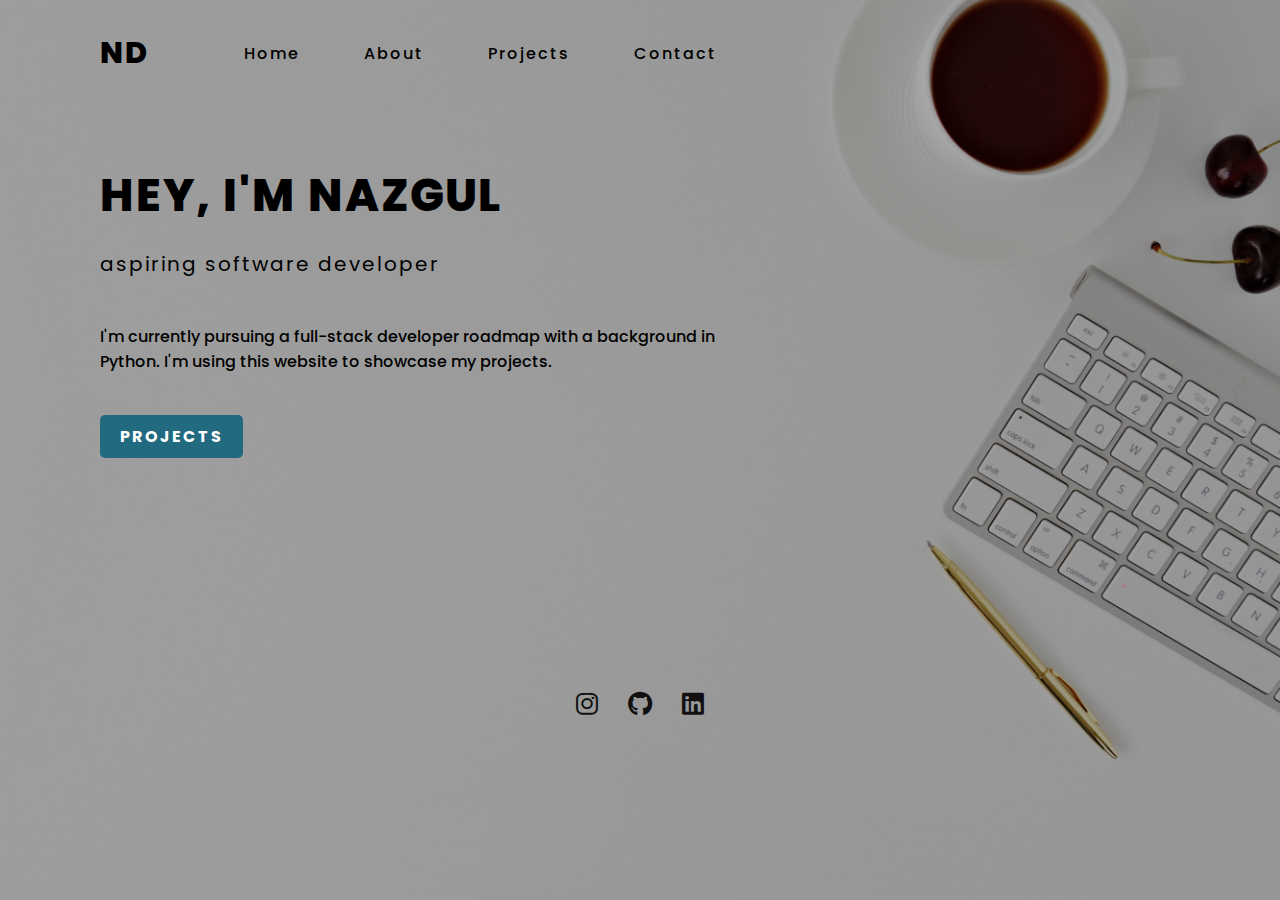
<file: index.html>
<!DOCTYPE html>
<html lang="en">
<head>
    <meta charset="UTF-8">
    <meta http-equiv="X-UA-Compatible" content="IE=edge">
    <meta name="viewport" content="width=device-width, initial-scale=1.0, maximum-scale=1.0, user-scaleable=no">
    <title>Portfolio</title>
    <link rel="stylesheet" href = "style.css">
    <link rel="shortcut icon" href="img/favicon.png"/>
    <link rel="stylesheet" href="https://cdnjs.cloudflare.com/ajax/libs/font-awesome/6.2.0/css/all.min.css">
    <link rel="stylesheet" href="https://cdnjs.cloudflare.com/ajax/libs/font-awesome/6.2.0/css/all.min.css">
</head>
<body>
    <section>
        <header>
            <h2> <a href=".img/logo.png" class="logo">ND</a></h2>
            <div class="navbar">
                <a href="index.html">Home</a>
                <a href="about.html">About</a>
                <a href="projects.html">Projects</a>
                <a href="contact.html">Contact</a>
            </div>
         
        </header>
        <div class="content">
            <div class="info">
                <h2>Hey, I'm Nazgul<br><span>aspiring software developer</span></h2>
                <p>I'm currently pursuing a full-stack developer roadmap with a background in Python.
                    I'm using this website to showcase my projects.
                </p>
                <a href="projects.html" class="info-btn">Projects</a>
            </div>
        </div>
        <div class="media-icons">
            <a href="https://www.instagram.com/nazgul.duisenbay/"><i class="fa-brands fa-instagram"></i></a>
            <a href="https://github.com/nazgul7d"><i class="fa-brands fa-github"></i></a>
            <a href="https://www.linkedin.com/in/nazgul-duisenbay/"><i class="fa-brands fa-linkedin"></i></a>
        </div>
    </section>

</body>
</html>
</file>
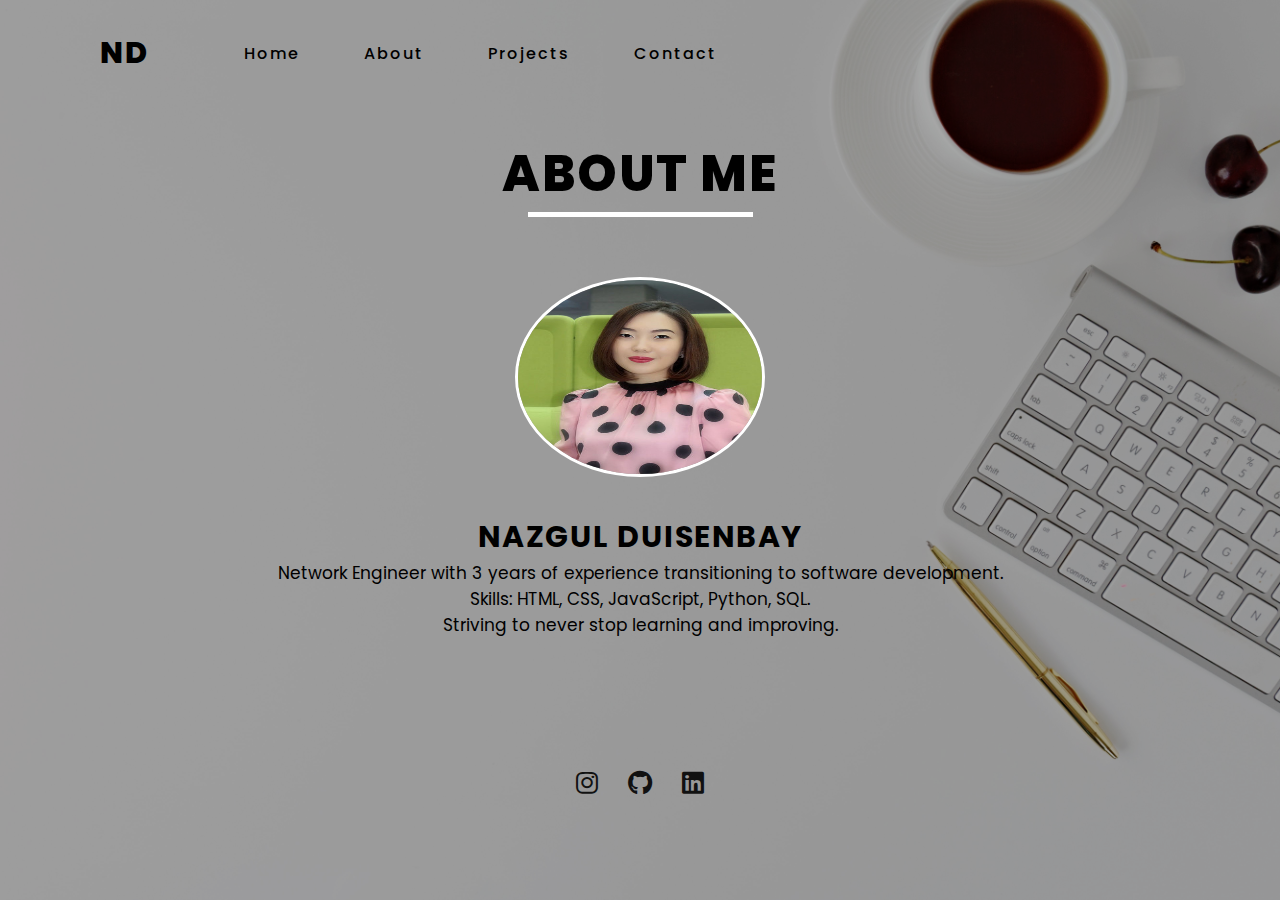
<file: about.html>
<!DOCTYPE html>
<html lang="en">
<head>
    <meta charset="UTF-8">
    <meta http-equiv="X-UA-Compatible" content="IE=edge">
    <meta name="viewport" content="width=device-width, initial-scale=1.0">
    <title>About</title>
    <link rel="stylesheet" href = "style.css">
    <link rel="shortcut icon" href="img/favicon.png"/>
    <link rel="stylesheet" href="https://cdnjs.cloudflare.com/ajax/libs/font-awesome/6.2.0/css/all.min.css">
    <link rel="stylesheet" href="https://cdnjs.cloudflare.com/ajax/libs/font-awesome/6.2.0/css/all.min.css">
</head>
<body>
    <section>
        <header>
            <h2> <a href="logo.png" class="logo">ND</a></h2>
            <div class="navbar">
                <a href="index.html">Home</a>
                <a href="about.html">About</a>
                <a href="projects.html">Projects</a>
                <a href="contact.html">Contact</a>
            </div>
         
        </header>
        <div class="about-me">
            <div class="details">
                <article>
                    <h1>about me</h1>
                    <img src="img/my-photo.jpg" alt="Photo of Nazgul Duisenbay">
                    <h5>Nazgul Duisenbay</h5>
                    <p>Network Engineer with 3 years of experience transitioning to software development.<br>
                        Skills: HTML, CSS, JavaScript, Python, SQL.<br>
                        Striving to never stop learning and improving.
                    </p>
                </article>
                
            </div>
        </div>
        <div class="media-icons">
            <a href="https://www.instagram.com/nazgul.duisenbay/"><i class="fa-brands fa-instagram"></i></a>
            <a href="https://github.com/nazgul7d"><i class="fa-brands fa-github"></i></a>
            <a href="https://www.linkedin.com/in/nazgul-duisenbay/"><i class="fa-brands fa-linkedin"></i></a>
        </div>
    </section>

</body>
</html>
</file>
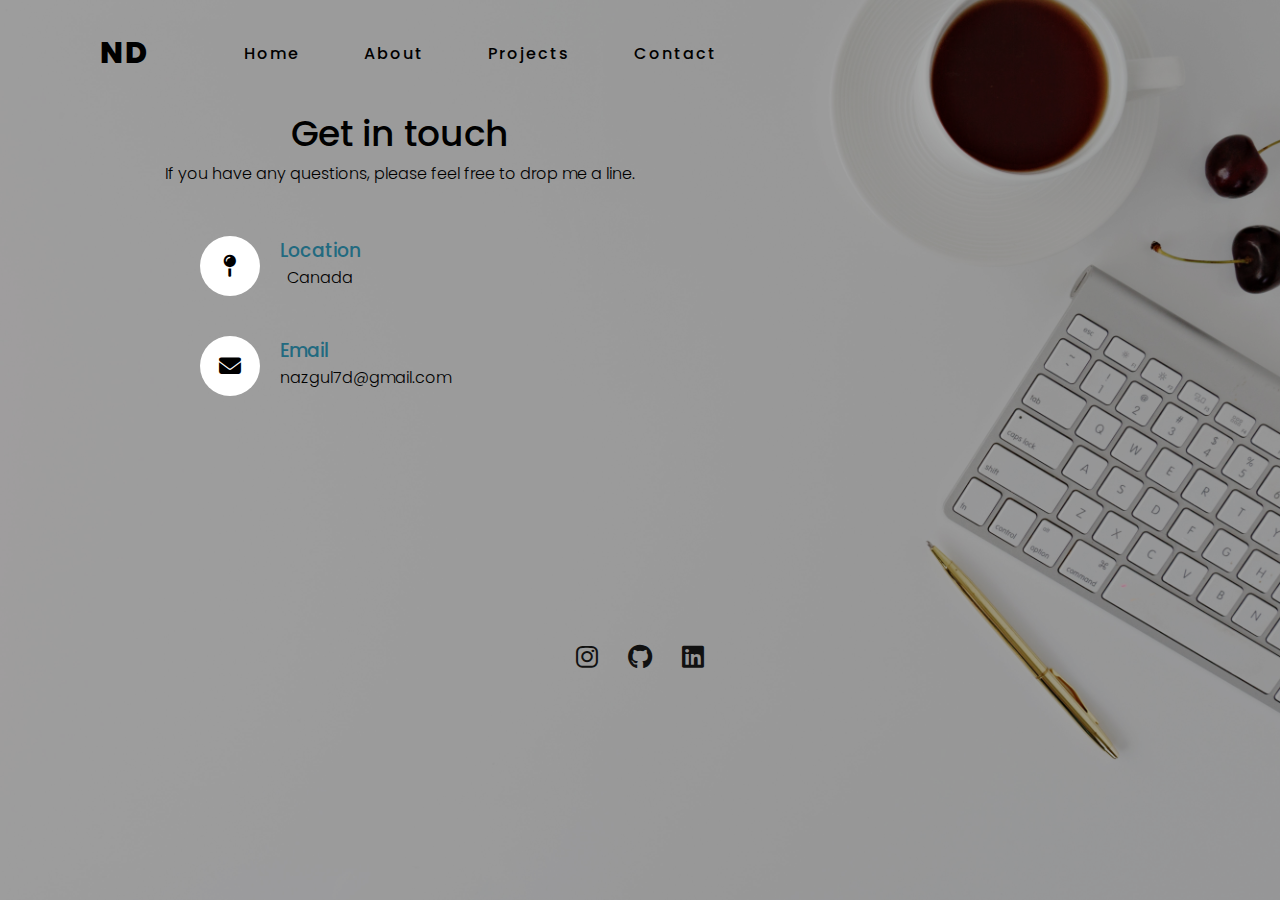
<file: contact.html>
<!DOCTYPE html>
<html lang="en">
<head>
    <meta charset="UTF-8">
    <meta http-equiv="X-UA-Compatible" content="IE=edge">
    <meta name="viewport" content="width=device-width, initial-scale=1.0">
    <title>Contact</title>
    <link rel="stylesheet" href = "style.css">
    <link rel="shortcut icon" href="img/favicon.png"/>
    <link rel="stylesheet" href="https://cdnjs.cloudflare.com/ajax/libs/font-awesome/6.2.0/css/all.min.css">
    <link rel="stylesheet" href="https://cdnjs.cloudflare.com/ajax/libs/font-awesome/6.2.0/css/all.min.css">
</head>
<body>
    <section>
        <header>
            <h2> <a href="logo.png" class="logo">ND</a></h2>
            <div class="navbar">
                <a href="index.html">Home</a>
                <a href="about.html">About</a>
                <a href="projects.html">Projects</a>
                <a href="contact.html">Contact</a>
            </div>
         
        </header>
        <div class="contact">
            <h2>Get in touch</h2>
            <p>If you have any questions, please feel free to drop me a line.</p>
            <div class="contactme">
                <div class="contactInfo">
                    <div class="box">
                        <div class="icon"><i class="fa-solid fa-map-pin"></i></div>
                        <div class="text">
                            <h3>Location</h3>
                            <p>Canada</p>
                        </div>
                    </div>
                    <div class="box">
                        <div class="icon"><i class="fa-solid fa-envelope"></i></div>
                        <div class="text">
                            <h3>Email</h3>
                            <p>nazgul7d@gmail.com</p>
                        </div>
                    </div>
                </div>
            </div>
        </div>
        <div class="media-icons">
            <a href="https://www.instagram.com/nazgul.duisenbay/"><i class="fa-brands fa-instagram"></i></a>
            <a href="https://github.com/nazgul7d"><i class="fa-brands fa-github"></i></a>
            <a href="https://www.linkedin.com/in/nazgul-duisenbay/"><i class="fa-brands fa-linkedin"></i></a>
        </div>
    </section>

</body>
</html>
</file>
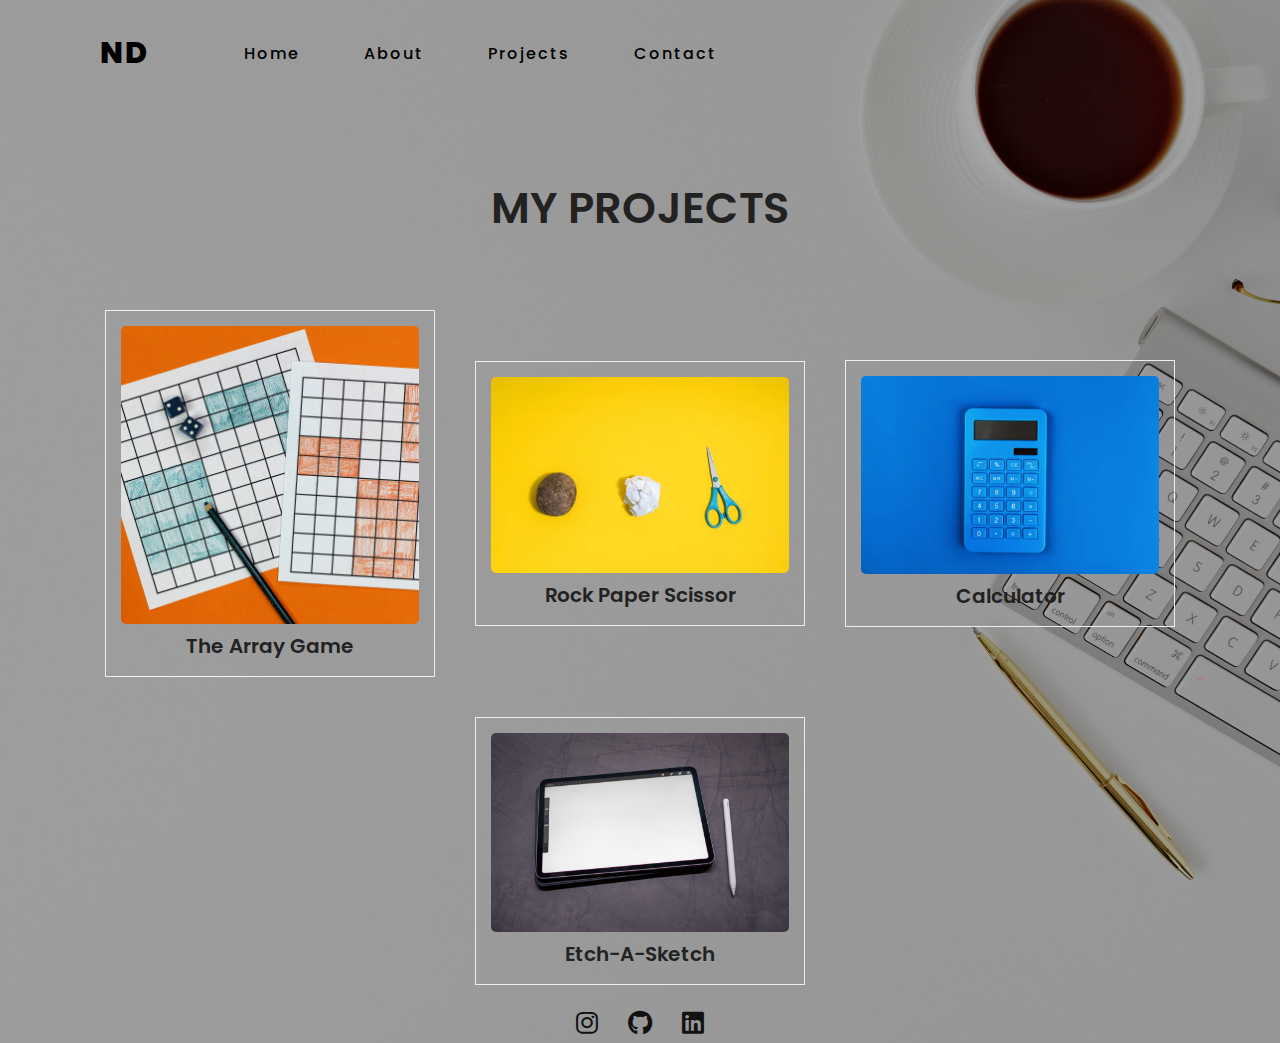
<file: projects.html>
<!DOCTYPE html>
<html lang="en">
<head>
    <meta charset="UTF-8">
    <meta http-equiv="X-UA-Compatible" content="IE=edge">
    <meta name="viewport" content="width=device-width, initial-scale=1.0">
    <title>Projects</title>
    <link rel="stylesheet" href = "style.css">
    <link rel="shortcut icon" href="img/favicon.png"/>
    <link rel="stylesheet" href="https://cdnjs.cloudflare.com/ajax/libs/font-awesome/6.2.0/css/all.min.css">
</head>
<body>
    <section>
        <header>
            <h2> <a href="logo.png" class="logo">ND</a></h2>
            <div class="navbar">
                <a href="index.html">Home</a>
                <a href="about.html">About</a>
                <a href="projects.html">Projects</a>
                <a href="contact.html">Contact</a>
            </div>
        </header>
        <div id="project">
            <div class="project-heading">
                <h3>My Projects</h3>
                    
                
            </div>
        </div>
        <!--container--------------->
        <div class="project-container">
            <!--box-1--------------->
            <a href="https://chingu-voyages.github.io/v44-tier1-team-05/" class="project-box">
                <img src="img/array-game-feature.jpeg" alt="The Array Game">
                <p>The Array Game</p>
            </a>
            <!--box-1--------------->
            <a href="https://nazgul7d.github.io/Rock-Paper-Scissor/" class="project-box">
                <img src="img/roc.png" alt="Rock-Paper-Scissor Project">
                <p>Rock Paper Scissor</p>
            </a>
            <!--box-1--------------->
            <a href="https://nazgul7d.github.io/Calculator/" class="project-box">
                <img src="img/calc.png" alt="Calculator Project">
                <p>Calculator</p>
            </a>
            <!--box-1--------------->
            <a href="https://nazgul7d.github.io/Etch-A-Sketch/" class="project-box">
                <img src="img/etch.jpeg" alt="Etch-A-Sketch Project">
                <p>Etch-A-Sketch</p>
            </a>

        </div>
        <div class="media-icons">
            <a href="https://www.instagram.com/nazgul.duisenbay/"><i class="fa-brands fa-instagram"></i></a>
            <a href="https://github.com/nazgul7d"><i class="fa-brands fa-github"></i></a>
            <a href="https://www.linkedin.com/in/nazgul-duisenbay/"><i class="fa-brands fa-linkedin"></i></a>
        </div>
    </section>

</body>
</html>
</file>
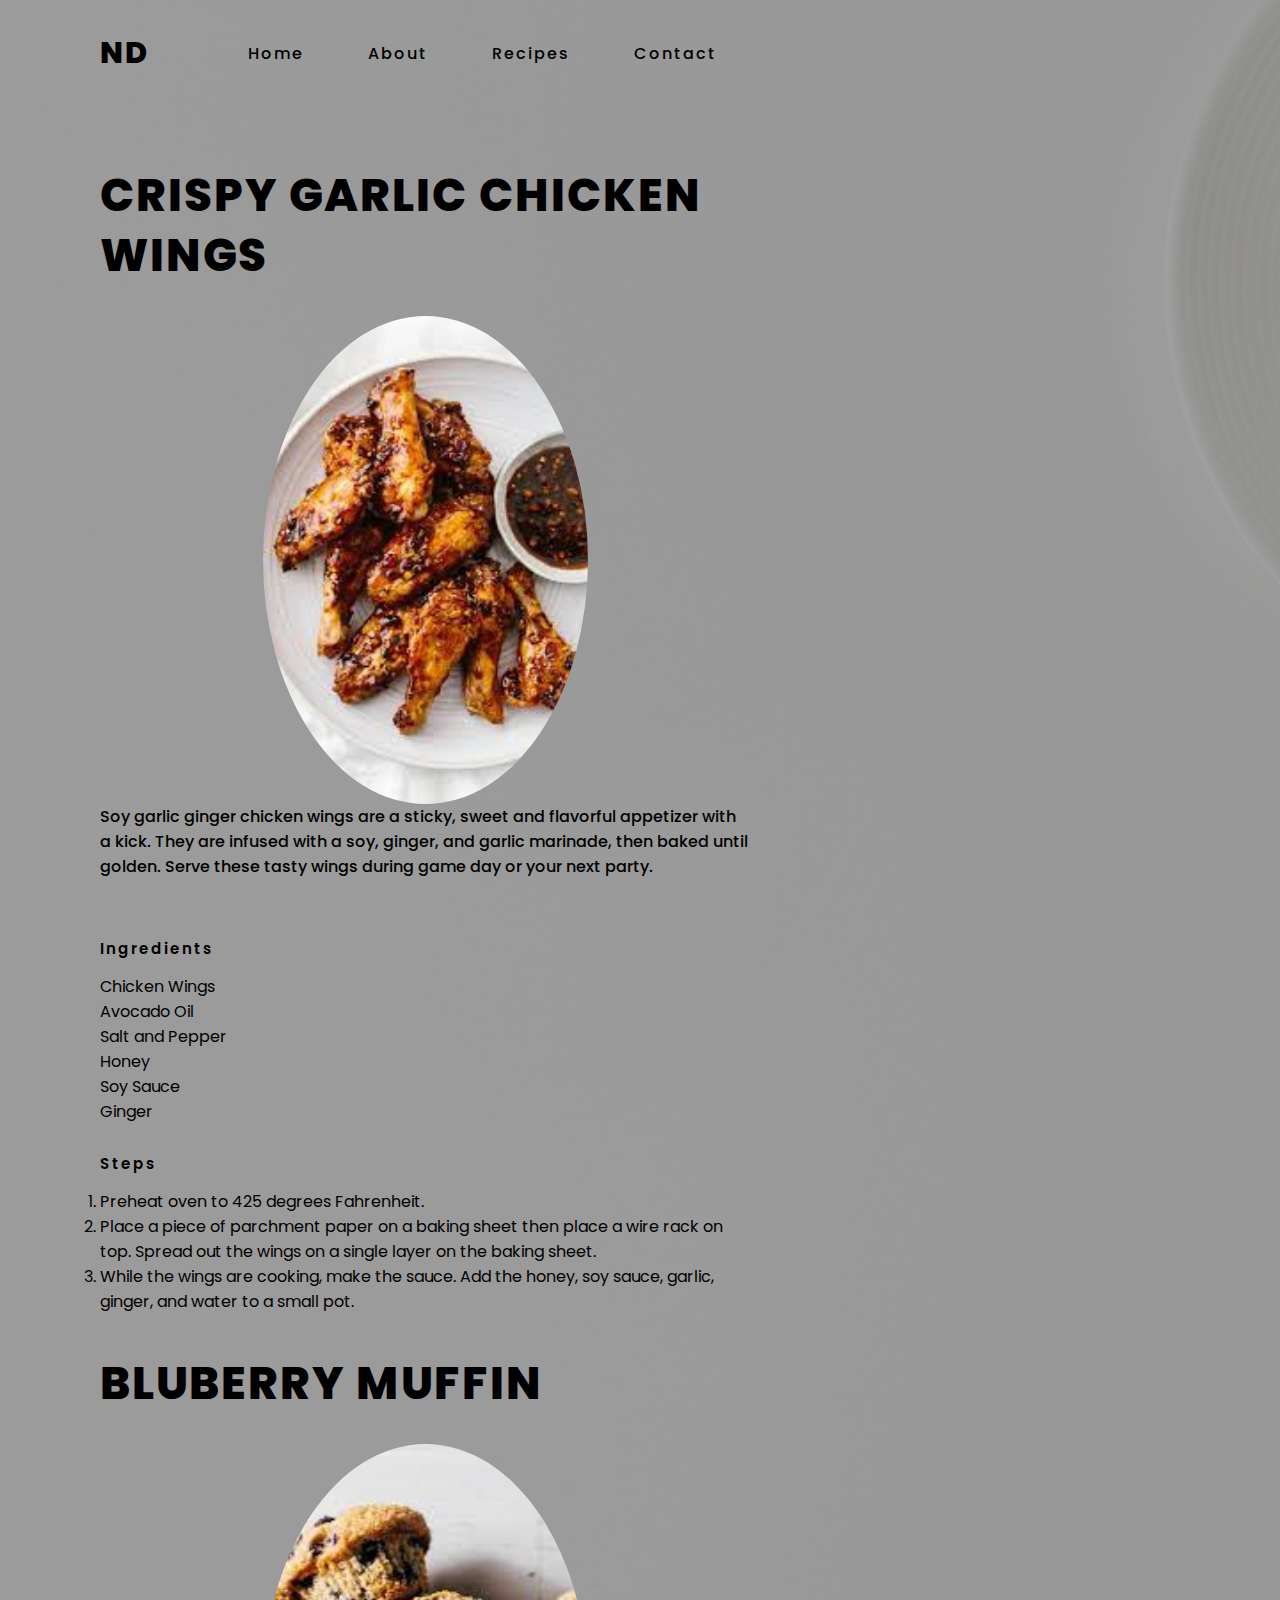
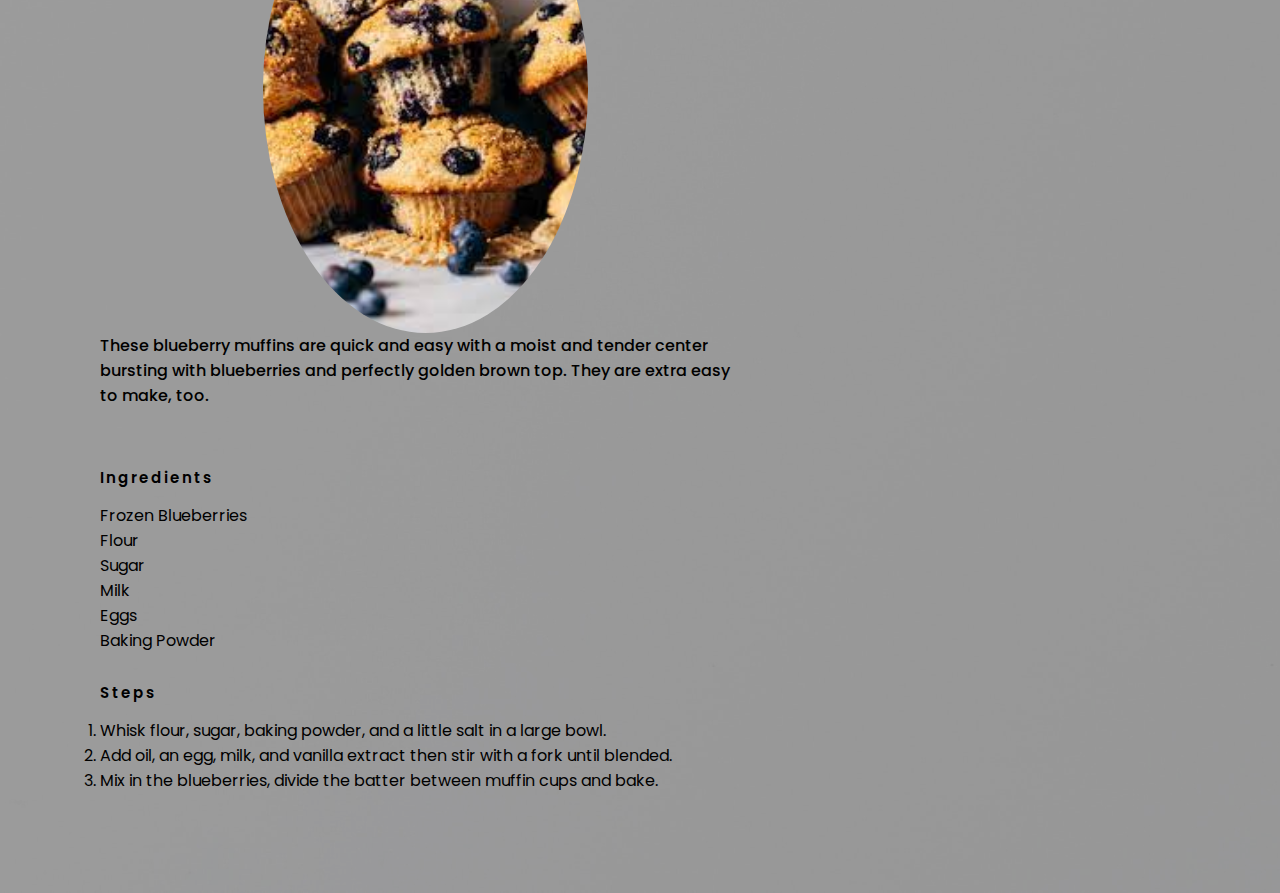
<file: recipes.html>
<!DOCTYPE html>
<html lang="en">
<head>
    <meta charset="UTF-8">
    <meta http-equiv="X-UA-Compatible" content="IE=edge">
    <meta name="viewport" content="width=device-width, initial-scale=1.0">
    <title>Recipes</title>
    <link rel="stylesheet" href = "style.css">
    <link rel="stylesheet" href="https://cdnjs.cloudflare.com/ajax/libs/font-awesome/6.2.0/css/all.min.css">
</head>
<body>
    <section>
        <header>
            <h2> <a href="logo.png" class="logo">ND</a></h2>
            <div class="navbar">
                <a href="index.html">Home</a>
                <a href="about.html">About</a>
                <a href="recipe.html">Recipes</a>
                <a href="contact.html">Contact</a>
            </div>
        
        </header>
        <div class="content">
            <div class="info">
                <h2>Crispy Garlic Chicken Wings</h2>
                <img src="chicken-wings.jpeg" alt="Chicken Wings Picture">
                <p>Soy garlic ginger chicken wings are a sticky, sweet and flavorful appetizer with a kick. 
                They are infused with a soy, ginger, and garlic marinade, then baked until golden. Serve these tasty wings during game day or your next party.</p>
                <h4>Ingredients</h4>
                <ul>
                    <li>Chicken Wings</li>
                    <li>Avocado Oil</li>
                    <li>Salt and Pepper</li>
                    <li>Honey</li>
                    <li>Soy Sauce</li>
                    <li>Ginger</li>
                </ul>
                <h4>Steps</h4>
                <ol>
                <li>Preheat oven to 425 degrees Fahrenheit.</li> 
                <li>Place a piece of parchment paper on a baking sheet then place a wire rack on top. Spread out the wings on a single layer on the baking sheet.</li>
                <li>While the wings are cooking, make the sauce. Add the honey, soy sauce, garlic, ginger, and water to a small pot.</li>
                </ol>
                <h2>Bluberry Muffin</h2>
                <img src="bluberry-muffin.jpeg" alt="Blueberry Muffin Picture">
                <p>These blueberry muffins are quick and easy with a moist and tender center bursting with blueberries and perfectly golden brown top. They are extra easy to make, too.</p>
                <h4>Ingredients</h4>
                <ul>
                    <li>Frozen Blueberries</li>
                    <li>Flour</li>
                    <li>Sugar</li>
                    <li>Milk</li>
                    <li>Eggs</li>
                    <li>Baking Powder</li>
                </ul>
                <h4>Steps</h4>
                <ol>
                <li>Whisk flour, sugar, baking powder, and a little salt in a large bowl.</li> 
                <li>Add oil, an egg, milk, and vanilla extract then stir with a fork until blended.</li>
                <li>Mix in the blueberries, divide the batter between muffin cups and bake.</li>
                </ol>
                
            </div>
        </div>
    </section>
</body>
</html>
</file>
<file: style.css>
@import url('https://fonts.googleapis.com/css2?family=Poppins:wght@300;400;500;600;700;800;900&display=swap');
*{
    margin: 0px;
    padding: 0px;
    box-sizing: border-box;
    font-family: "Poppins", sans-serif;
}

a{
    text-decoration: none;
}

ul{
    list-style: none;
}
section{
    position:relative;
    width: 100%;
    min-height: 100vh;
    display: flex;
    flex-direction: column;
    justify-content: flex-start;
    background: rgba(0, 0, 0, .35) url(img/bcg.jpeg)no-repeat;
    background-blend-mode: darken;
    background-size: cover;
    background-position: center;

}
header{
    position: relative;
    top: 0;
    width: 65%;
    padding: 30px 100px;
    display: flex;
    justify-content: space-between;
    align-items: center;
}

header .logo{
    position: relative;
    color: black;
    font-size: 30px;
    text-decoration: none;
    text-transform: uppercase;
    font-weight: 800;
    letter-spacing: 1px;
}

header .navbar a{
    color: #000;
    text-decoration: none;
    font-weight: 500;
    letter-spacing: 2px;
    padding: 2px 15px;
    border-radius: 30px;
    transition: 0.3s;
    transition-property: background;
}

header .navbar a:not(:last-child){
    margin-right:30px;
}
header .navbar a:hover{
    background: #fff;
}

.content{
    max-width: 650px;
    margin: 60px 100px;
}

.content .info h2{
    color: #000;
    font-size: 45px;
    text-transform: uppercase;
    font-weight: 800;
    letter-spacing: 2px;
    line-height: 60px;
    margin-bottom: 30px;
}

.content .info h4{
    color: #000;
    font-size: 15px;
    font-weight: 600;
    letter-spacing: 2px;
    line-height: 40px;
    margin-bottom: 5px;

}
.content .info h2 span{
    color:#000;
    font-size:20px;
    text-transform: lowercase;
    font-weight:400;
}
.content .info p{
    font-size:16px;
    font-weight:500;
    margin-bottom: 50px;
}
.content .info ol{
    margin-bottom: 40px;
}

.content .info ul{
    margin-bottom: 20px;
    
}
.content .info-btn{
    color: #fff;
    background: #226A80;
    text-decoration: none;
    text-transform: uppercase;
    font-weight: 700;
    letter-spacing: 2px;
    padding: 10px 20px;
    border-radius: 5px;
    transition: 0.3s;
    transition-property: background;
}

.content .info-btn:hover{
    background: #0C4F60
}

.media-icons{
    display: flex;
    justify-content: center;
    align-items: center;
    margin:auto;
}

.media-icons a{
    position: relative;
    color: #111;
    font-size: 25px;
    transition: 0.3s;
    transition-property: transform;
}

.media-icons a:not(:last-child){
    margin-right: 30px;
}

.media-icons a:hover{
    transform: scale(1.5);
}

.content .info img{
    border-radius: 50%;
    display: block;
    margin-left: auto;
    margin-right: auto;
    width: 50%;
    
}

.details{
    padding:30px 100px;
    text-align: center;
    
}

article h1{
    font-size: 50px;
    font-weight: 800;
    text-transform: uppercase;
    text-align: center;
    letter-spacing: 1.5px;

}

article h1:after{
    content: "";
    height: 5px;
    width:225px;
    background-color: #fff;
    display:block;
    margin:auto;

}

article img{
    height: 200px;
    width: 250px;
    border: 3px solid #fff;
    border-radius: 50%;
    margin-top: 60px;

}

article h5{
    text-transform:uppercase;
    font-size: 30px;
    margin-top: 30px;
    letter-spacing: 1.5px;
}

article p{
    font-size: 17px;

}

.contact{
    max-width: 800px;
   

}
.contact h2{
    font-size: 36px;
    font-weight: 500;
    color: #000;
    text-align: center;
}

.contact p{
    font-weight: 300;
    color: #000;
    text-align: center;
}

.contactme{
    width: 100%;
    display: flex;
    justify-content: center;
    align-items: center;
    margin-top: 30px;

}

.contactme .contactInfo{
    width: 50%;
    display: flex;
    flex-direction: column;
}

.contactme .contactInfo .box{
    position: relative;
    padding: 20px 0;
    display: flex;
}

.contactme .contactInfo .box .icon{
    min-width: 60px;
    height: 60px;
    background: #fff;
    display: flex;
    justify-content: center;
    align-items: center;
    border-radius: 50%;
    font-size: 22px;
}

.contactme .contactInfo .box .text{
    display: flex;
    margin-left: 20px;
    font-size: 16px;
    color: #000;
    flex-direction: column;
    font-weight: 300;
}

.contactme .contactInfo .box .text h3{
    font-weight: 500;
    color: #226A80
}

/*==Project-section===========*/
#project{
    display: flex;
    justify-content: center;
    align-items: center;
    flex-direction: column;
    margin: 50px 0px; 
}

.project-heading{
    margin-top: 20px;
    display: flex;
    flex-direction: column;
}

.project-heading h3{
    font-size: 2.7rem;
    font-weight: 600;
    text-transform: uppercase;
    color: #222222
}

.project-container{
    display: flex;
    justify-content: center;
    align-items: center;
    flex-wrap: wrap;
    max-width: 1200px;
    margin: auto;
}

.project-box{
    width: 330px;
    padding: 15px;
    border: 1px solid #eeeeee;
    margin: 20px;
}

.project-box img{
    width: 100%;
    height: 100%;
    overflow: hidden;
    border-radius: 5px;

}

.project-box p{
    text-align: center;
    font-size: 20px;
    font-weight: 600;
    color: #222222

}
</file>
